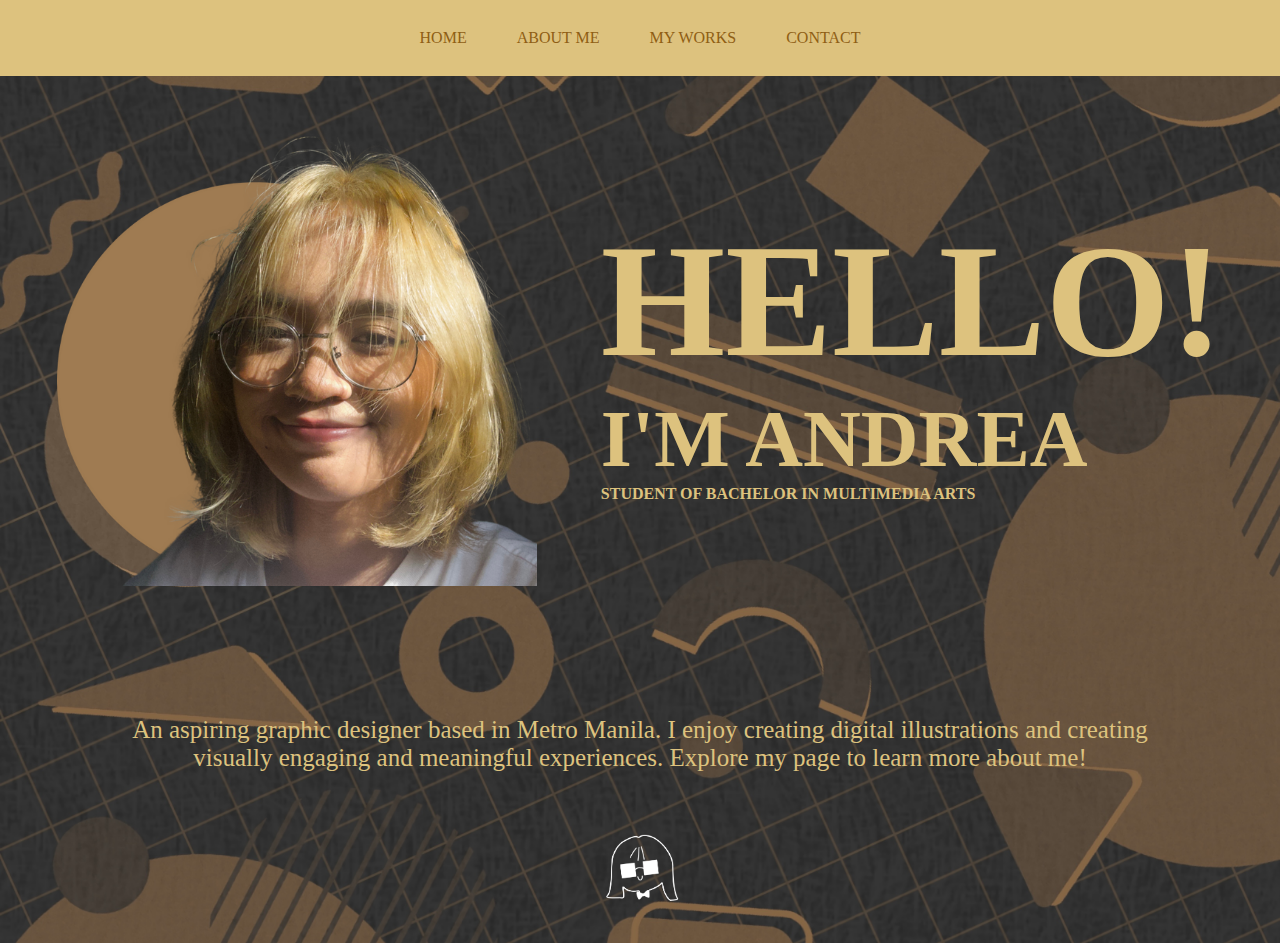
<file: index.html>
<!DOCTYPE html>
<html lang="en">
<head>
    <meta charset="UTF-8">
    <meta name="viewport" content="width=device-width, initial-scale=1.0">
    <title>HOMEPAGE</title>
    <link rel="stylesheet" href="./assets/css/style.css">

</head>
<body>
    <header class="header">
        <nav>
            <a class="btn active" href="./index.html">
                <p>HOME</p>
            </a>
            <a class="btn active" href="./pages/about-me/index.html">
                <p>ABOUT ME</p>
            </a>
            <a class="btn active" href="./pages/my-works/index.html">
                <p>MY WORKS</p>
            </a>
            <a class="btn active" href="./pages/contacts/index.html">
                <p>CONTACT</p>
            </a>
        </nav>
    </a>
</header>

<div class="container">
    <div class="image-container">
            <img src="./assets/img/my photo 1.png" alt="My Photo 1">
        </div>
        <div class="text-container">
            <h1>HELLO!</h1>
            <h2>I'M ANDREA</h2>
            <h3>STUDENT OF BACHELOR IN MULTIMEDIA ARTS</h3>
        </div>
    </div>
</header>

<p class="introduction">An aspiring graphic designer based in Metro Manila. I enjoy creating digital illustrations and creating visually engaging and meaningful experiences. Explore my page to learn more about me!</p>
<br>
                            <div class="logo-container">
                                <a href="./index.html">
                                <img class="logo" src="./assets/img/logo.png" alt="logo">
                                 </a>
                            </div>
</body>
</html>
</file>
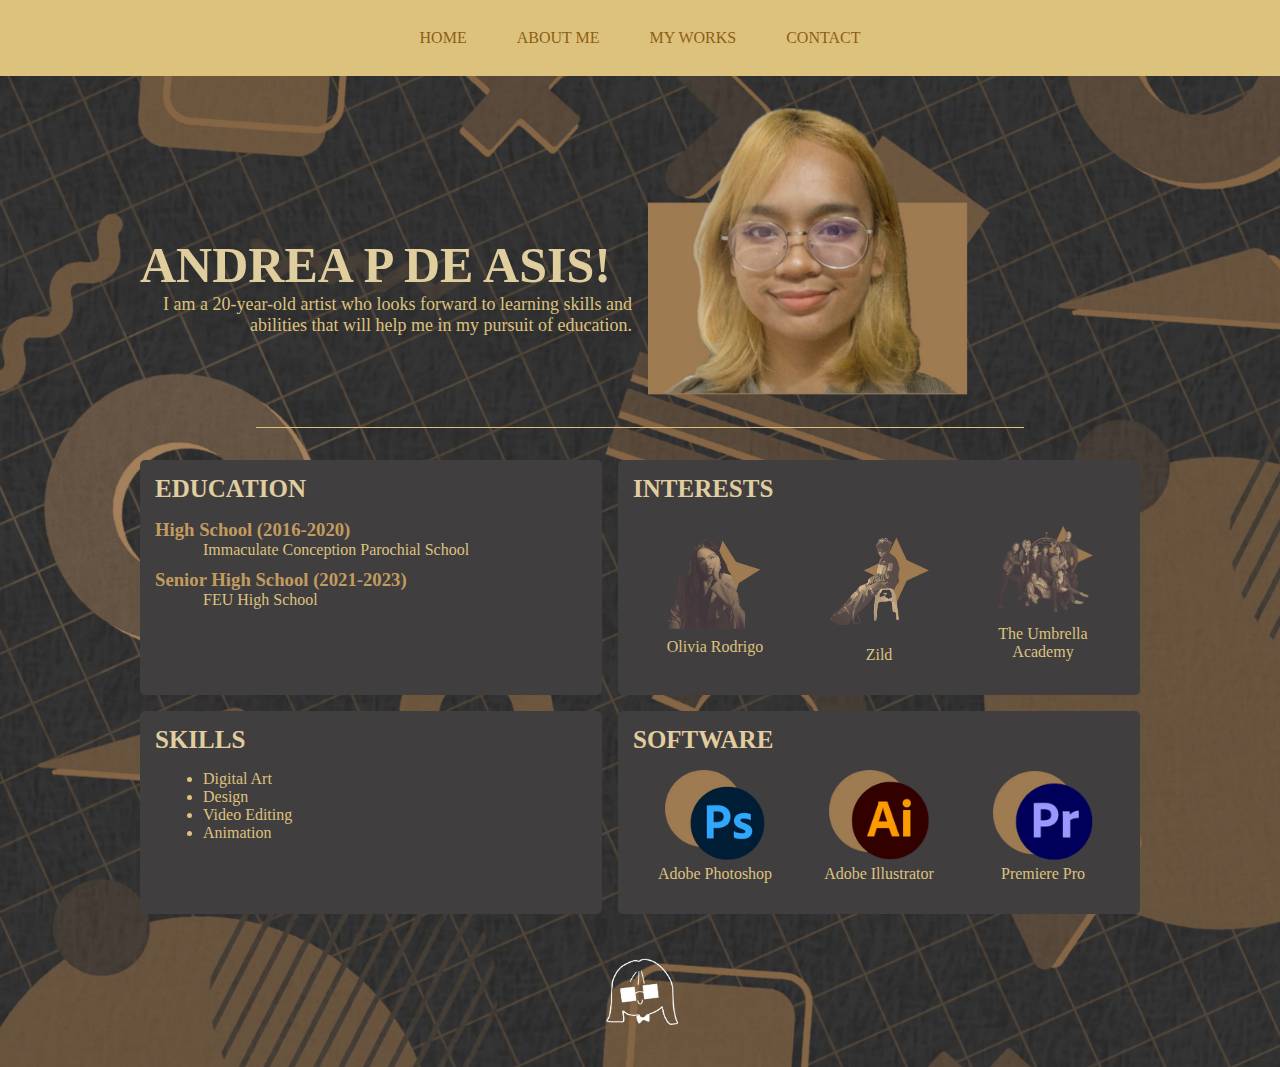
<file: pages/about-me/index.html>
<!DOCTYPE html>
<html lang="en">
<head>
    <meta charset="UTF-8">
    <meta name="viewport" content="width=device-width, initial-scale=1.0">
    <title>About Me</title>
    <link rel="stylesheet" href="./assets/css/style.css">
</head>
<body>
    <header class="header">
        <nav>
            <a class="btn active" href="../../index.html">
                <p>HOME</p>
            </a>
            <a class="btn active" href="../about-me/index.html">
                <p>ABOUT ME</p>
            </a>
            <a class="btn active" href="../my-works/index.html">
                <p>MY WORKS</p>
            </a>
            <a class="btn active" href="../contacts/index.html">
                <p>CONTACT</p>
            </a>
        </nav>
    </header>

    <div class="container">
        <div class="intro-section">
                <h1>ANDREA P DE ASIS!</h1>
                <p>I am a 20-year-old artist who looks forward to learning skills and<br>abilities that will help me in my pursuit of education.</p>
            </div>
            <div class="image-container">
                <img src="../about-me/assets/img/my photo 2.png" alt="My Photo">
        </div>
    </div>

<hr>

    <div class="container">
        <div class="my-education">
            <h2 class="school-title">EDUCATION</h2>
            <div class="education-details">
                <div class="education-name">
                    <h3>High School (2016-2020)</h3>
                    <p>Immaculate Conception Parochial School</p>
                </div>
                <div class="education-name">
                    <h3>Senior High School (2021-2023)</h3>
                    <p>FEU High School</p>
                </div>
            </div>
        </div>

        <div class="my-interests">
            <h2 class="interest-title">INTERESTS</h2>
            <div class="interest-details">
                <div class="interest-name">
                    <a href="https://open.spotify.com/artist/1McMsnEElThX1knmY4oliG?si=odTixm64SymMMCYSL7jcog">
                    <img src="../about-me/assets/img/livia.png" alt="Photo 1" /></a>
                    <p>Olivia Rodrigo</p>
                </div>
                <div class="interest-name">
                    <a href="https://open.spotify.com/artist/7BxbcnOfx5r4d53UQl2I1s?si=GjXOLr5fQp2lV3f3pZmaWA">
                    <img src="../about-me/assets/img/zild.png" alt="Photo 2" /></a>
                    <p>Zild</p>
                </div>
                <div class="interest-name">
                    <a href="https://www.netflix.com/ph-en/title/80186863">
                    <img src="../about-me/assets/img/ua.png" alt=""/></a>
                    <p>The Umbrella Academy</p>
                </div>
            </div>
        </div>

        <div class="my-skills">
            <h2 class="skill-title">SKILLS</h2>
            <div class="skills-details">
                <ul>
                    <li>Digital Art</li>
                    <li>Design</li>
                    <li>Video Editing</li>
                    <li>Animation</li>
                </ul>
            </div>
        </div>

        <div class="my-software">
            <h2 class="software-title">SOFTWARE</h2>
            <div class="software-details">
                <div class="software-name">
                    <img src="../about-me/assets/img/PS.png" alt="PS" />
                    <p>Adobe Photoshop</p>
                </div>
                <div class="software-name">
                    <img src="../about-me/assets/img/AI.png" alt="AI" />
                    <p>Adobe Illustrator</p>
                </div>
                <div class="software-name">
                    <img src="../about-me/assets/img/PR.png" alt="Pr" />
                    <p>Premiere Pro</p>
                </div>
            </div>
        </div>
    </div>

    <div class="logo-container">
        <a href="../../index.html">
        <img class="logo" src="../../assets/img/logo.png" alt="logo">
        </a>
    </div>
</body>
</html>
</file>
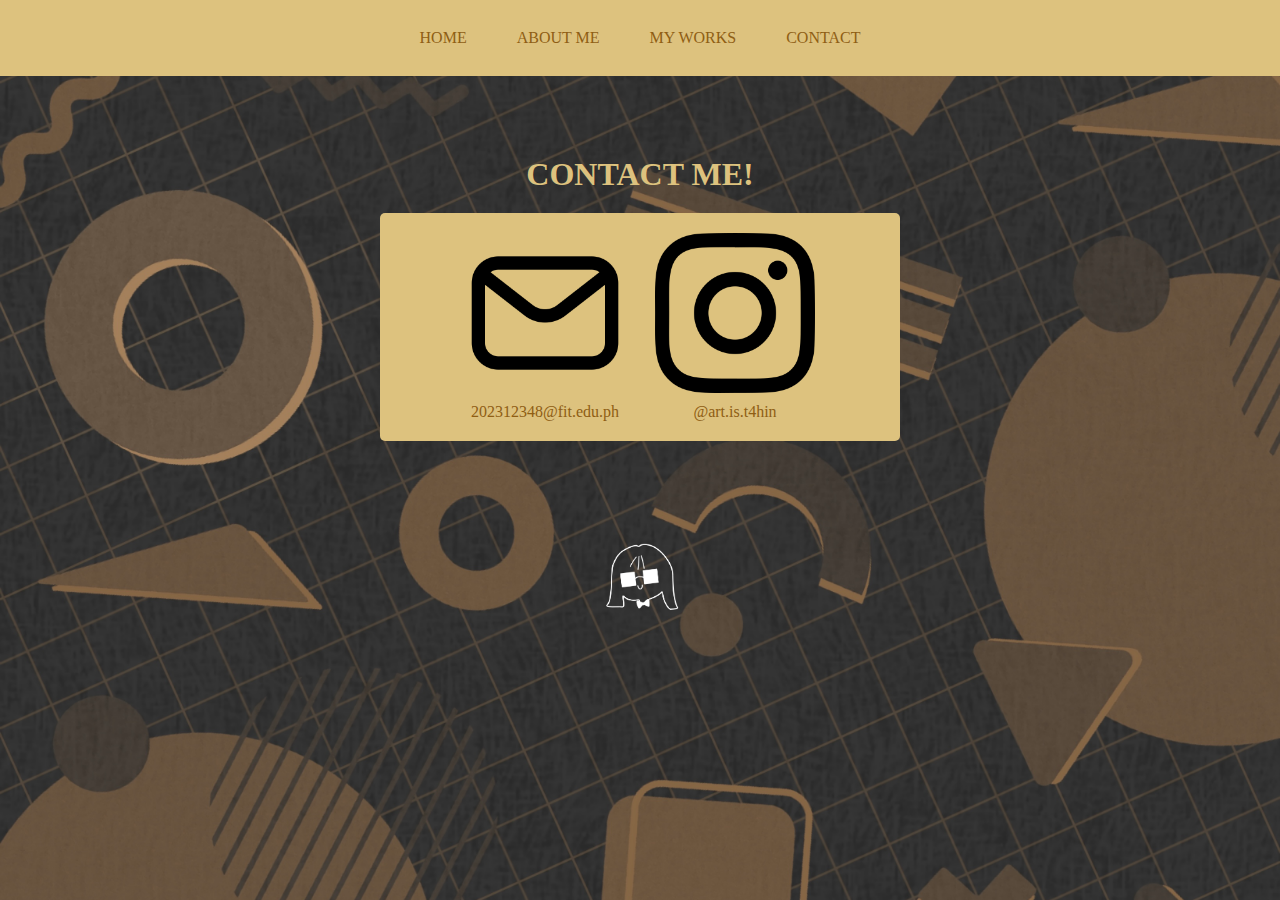
<file: pages/contacts/index.html>
<!DOCTYPE html>
<html lang="en">
<head>
    <meta charset="UTF-8">
    <meta name="viewport" content="width=device-width, initial-scale=1.0">
    <title>Contacts</title>
    <link rel="stylesheet" href="./assets/css/style.css">
</head>
<body>
    <header class="header">
        <nav>
            <a class="btn active" href="../../index.html">
                <p>HOME</p>
            </a>
            <a class="btn active" href="../about-me/index.html">
                <p>ABOUT ME</p>
            </a>
            <a class="btn active" href="../my-works/index.html">
                <p>MY WORKS</p>
            </a>
            <a class="btn active" href="../contacts/index.html">
                <p>CONTACT</p>
            </a>
            </a>
        </nav>
    </header>

    <div class="container">
        <h1>CONTACT ME!</h1>
    </div>
    
    <div class="contact-info">
        <div class="contact-details">
            <div class="contact-item">
                <img src="../contacts/assets/img/mail.png" alt="Mail Icon" />
                <a href="mailto:202312348@fit.edu.ph?subject=Your Subject Here&body=Your message here">202312348@fit.edu.ph</a>

            </div>
            <div class="contact-item">
                <img src="./assets/img/instagram.png" alt="Instagram Icon" /> 
                <a href="https://www.instagram.com/art.is.t4hin?igsh=MXMwcnhwN3BkZmtlNQ%3D%3D&utm_source=qr">
                <p>@art.is.t4hin</p></a>
            </div>
        </div>
    </div>

    <div class="logo-container">
        <a href="../../index.html">
        <img class="logo" src="../../assets/img/logo.png" alt="logo">
         </a>
    </div>

</body>
</html>
</file>
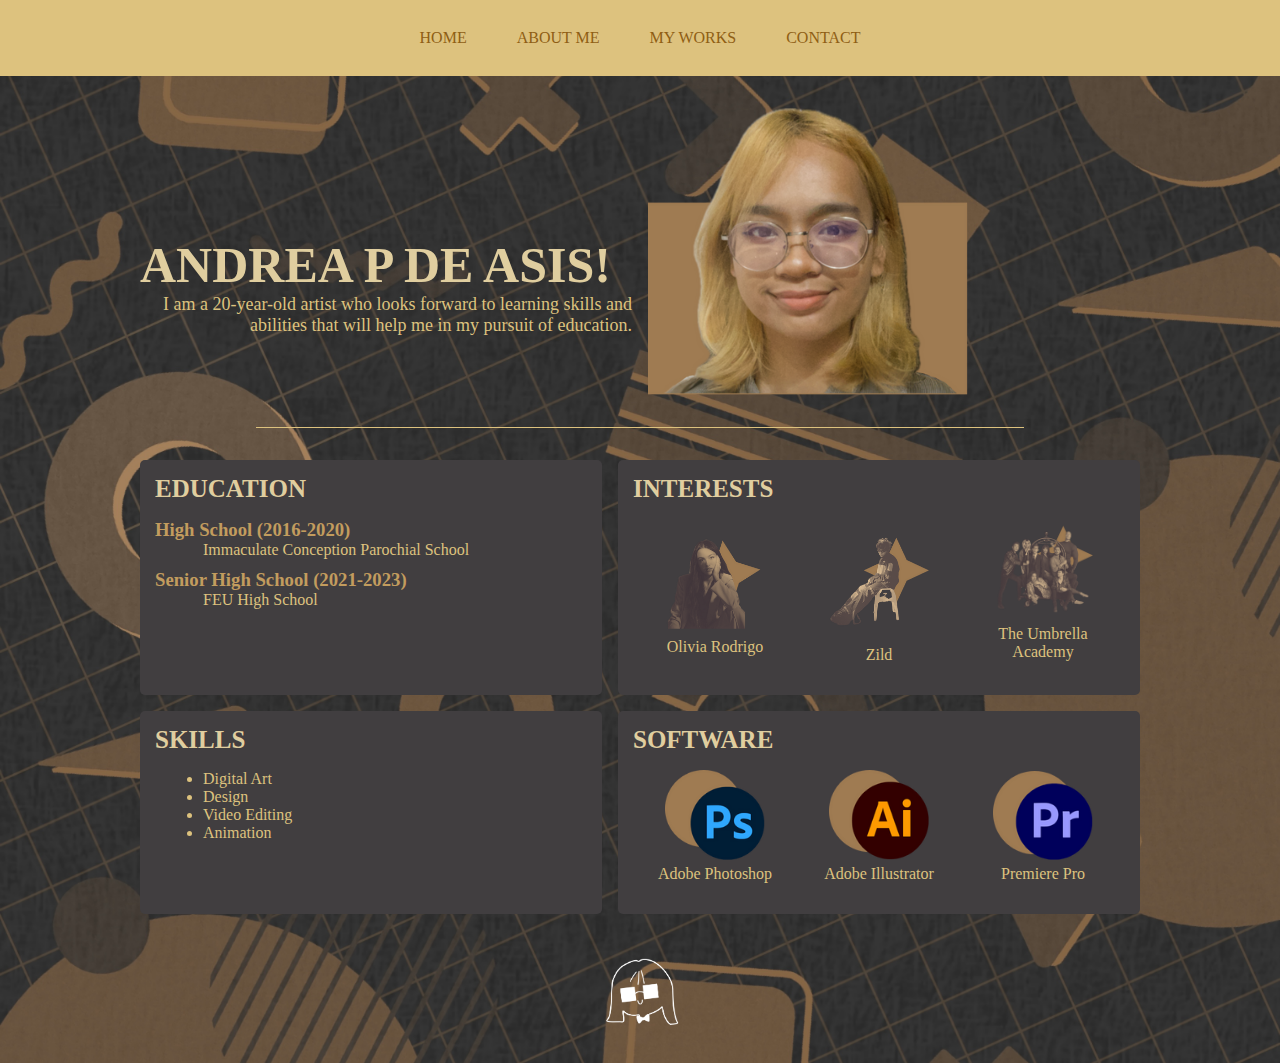
<file: pages/page1/index.html>
<!DOCTYPE html>
<html lang="en">
<head>
    <meta charset="UTF-8">
    <meta name="viewport" content="width=device-width, initial-scale=1.0">
    <title>Document</title>
    <link rel="stylesheet" href="./assets/css/style.css">
</head>
<body>
    <header class="header">
        <nav>
            <a class="btn active" href="./index.html">
                <p>HOME</p>
            </a>
            <a class="btn active" href="../page1/index.html">
                <p>ABOUT ME</p>
            </a>
            <a class="btn active" href="../page2/index.html">
                <p>MY WORKS</p>
            </a>
            <a class="btn active" href="../page3/index.html">
                <p>CONTACT</p>
            </a>
            </a>
        </nav>
    </header>

    <div class="container">
        <div class="intro-section">
                <h1>ANDREA P DE ASIS!</h1>
                <p>I am a 20-year-old artist who looks forward to learning skills and<br>abilities that will help me in my pursuit of education.</p>
            </div>
            <div class="image-container">
                <img src="../page1/assets/img/my photo 2.png" alt="My Photo">
        </div>
    </div>

<hr>

    <div class="container">
        <div class="my-education">
            <h2 class="school-title">EDUCATION</h2>
            <div class="education-details">
                <div class="education-name">
                    <h3>High School (2016-2020)</h3>
                    <p>Immaculate Conception Parochial School</p>
                </div>
                <div class="education-name">
                    <h3>Senior High School (2021-2023)</h3>
                    <p>FEU High School</p>
                </div>
            </div>
        </div>

        <div class="my-interests">
            <h2 class="interest-title">INTERESTS</h2>
            <div class="interest-details">
                <div class="interest-name">
                    <a href="https://open.spotify.com/artist/1McMsnEElThX1knmY4oliG?si=odTixm64SymMMCYSL7jcog">
                    <img src="../page1/assets/img/livia.png" alt="Photo 1" /></a>
                    <p>Olivia Rodrigo</p>
                </div>
                <div class="interest-name">
                    <a href="https://open.spotify.com/artist/7BxbcnOfx5r4d53UQl2I1s?si=GjXOLr5fQp2lV3f3pZmaWA">
                    <img src="../page1/assets/img/zild.png" alt="Photo 2" /></a>
                    <p>Zild</p>
                </div>
                <div class="interest-name">
                    <a href="https://www.netflix.com/ph-en/title/80186863">
                    <img src="../page1/assets/img/ua.png" alt=""/></a>
                    <p>The Umbrella Academy</p>
                </div>
            </div>
        </div>

        <div class="my-skills">
            <h2 class="skill-title">SKILLS</h2>
            <div class="skills-details">
                <ul>
                    <li>Digital Art</li>
                    <li>Design</li>
                    <li>Video Editing</li>
                    <li>Animation</li>
                </ul>
            </div>
        </div>

        <div class="my-software">
            <h2 class="software-title">SOFTWARE</h2>
            <div class="software-details">
                <div class="software-name">
                    <img src="../page1/assets/img/PS.png" alt="PS" />
                    <p>Adobe Photoshop</p>
                </div>
                <div class="software-name">
                    <img src="../page1/assets/img/AI.png" alt="AI" />
                    <p>Adobe Illustrator</p>
                </div>
                <div class="software-name">
                    <img src="../page1/assets/img/PR.png" alt="Pr" />
                    <p>Premiere Pro</p>
                </div>
            </div>
        </div>
    </div>

    <div class="logo-container">
        <img class="logo" src="./assets/img/logo.png" alt="logo">
    </div>
</body>
</html>
</file>
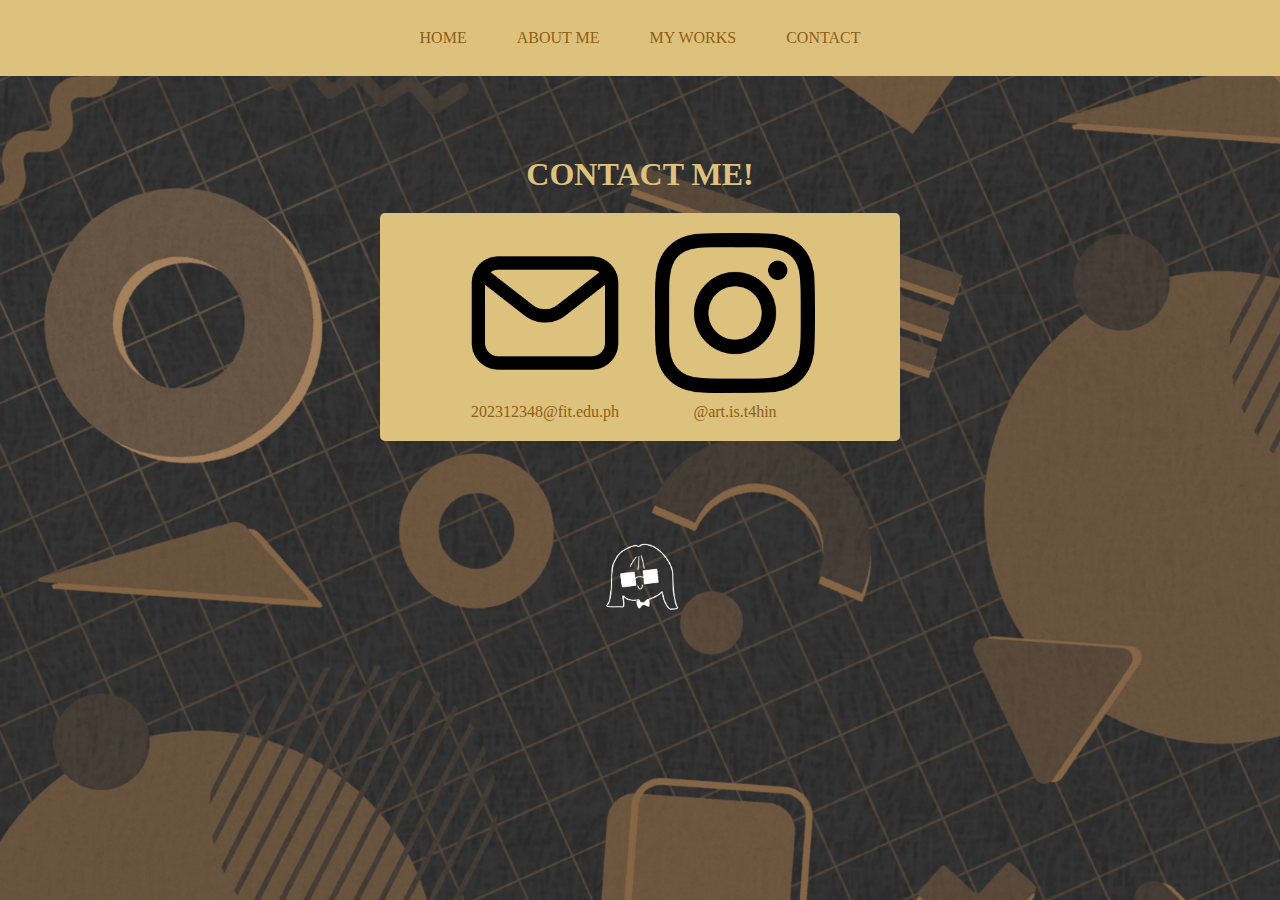
<file: pages/page3/index.html>
<!DOCTYPE html>
<html lang="en">
<head>
    <meta charset="UTF-8">
    <meta name="viewport" content="width=device-width, initial-scale=1.0">
    <title>Document</title>
    <link rel="stylesheet" href="./assets/css/style.css">
</head>
<body>
    <header class="header">
        <nav>
            <a class="btn active" href="/index.html">
                <p>HOME</p>
            </a>
            <a class="btn active" href="/pages/page1/index.html">
                <p>ABOUT ME</p>
            </a>
            <a class="btn active" href="/pages/page2/index.html">
                <p>MY WORKS</p>
            </a>
            <a class="btn active" href="/pages/page3/index.html">
                <p>CONTACT</p>
            </a>
            </a>
        </nav>
    </header>

    <div class="container">
        <h1>CONTACT ME!</h1>
    </div>
    
    <div class="contact-info">
        <div class="contact-details">
            <div class="contact-item">
                <a href=""></a><img src="/pages/page3/assets/img/mail.png" alt="Mail Icon" />
                <a href="mailto:202312348@fit.edu.ph?subject=Your Subject Here&body=Your message here">202312348@fit.edu.ph</a>

            </div>
            <div class="contact-item">
                <img src="/pages/page3/assets/img/instagram.png" alt="Instagram Icon" /> 
                <a href="https://www.instagram.com/art.is.t4hin?igsh=MXMwcnhwN3BkZmtlNQ%3D%3D&utm_source=qr">
                <p>@art.is.t4hin</p></a>
            </div>
        </div>
    </div>

    <div class="logo-container">
        <img class="logo" src="/assets/img/logo.png" alt="logo">
    </div>

</body>
</html>
</file>
<file: assets/css/style.css>
/* HOME*/
*{
    margin: 0;
    padding: 0;
}

body {
    background-image: url('../img/BACKGROUND.jpg');
    background-size: cover;
    background-position: center;
    background-repeat: no-repeat;
}

.header {
    display: flex;
    justify-content: center;
    align-items: center;
    background-color: rgb(221, 194, 126);
    padding: 1rem;
}

nav {
    display: flex;
    justify-content: center;
    gap: 0.5rem;
}

.btn {
    padding: 0.5rem 1rem;
    margin: 5px;
    background-color: transparent;
    text-decoration: none;
    & p {
        color: rgb(143, 94, 20);
    }
}

.btn:hover p,
.btn:hover span
.btn:hover {
    color: rgb(54, 35, 7);
}

.container {
    display:flex;
    justify-content: center;
    align-items: center;
    height: 80vh;
    gap: 1rem;
    margin-top: -5rem;
}

.image-container img{
    width: 30rem;
    object-fit: cover;
}

.image-container {
    display: flex;
    align-items: center;
}

.text-container {
    display:flex;
    flex-direction: column;
    justify-content: flex-start;
    margin-left: 3rem;
}

.text-container h1{
    font-size: 10rem;
    text-decoration: wavy;
    margin: 0.5 rem 0;
    color:rgb(221, 194, 126);
    gap:3rem;
}

.text-container h2{
    font-size: 5rem;
    margin: 0.5 rem 0;
    color:rgb(221, 194, 126);
}

.text-container h3{
    font-size: 1rem;
    margin: 0.5 rem 0;
    color:rgb(221, 194, 126);
}

.introduction {
    text-align: center;
    font-size: 25px;
    color: rgb(221, 194, 126);
    width: 85%;
    margin: auto;
}

.logo-container {
    display: flex;
    justify-content: center;
    margin-top: 10px;
}
.logo {
    width: 5rem;

    margin: 2rem;
}
</file>
<file: pages/about-me/assets/css/style.css>
*{
    margin: 0;
    padding: 0;
}


.header {
    display: flex;
    justify-content: center;
    align-items: center;
    background-color: rgb(221, 194, 126);
    padding: 1rem;
}

body {
    background-image: url('../../../../assets/img/BACKGROUND.jpg');
    background-size: cover;
    background-position: center;
    background-repeat: no-repeat;
}

nav {
    display: flex;
    justify-content: center;
    gap: 0.5rem;
}

.btn {
    padding: 0.5rem 1rem;
    margin: 5px;
    background-color: transparent;
    text-decoration: none;
}

.btn p {
    color: rgb(143, 94, 20);
}

.btn:hover p,
.btn:hover span
.btn:hover {
    color: rgb(54, 35, 7);
}



.container {
    display: grid;
    grid-template-columns: 1fr 1fr;
    gap: 1rem;
    max-width: 1000px;
    margin:auto
}

.intro-section {
    text-align: center;
    margin: 2rem 0;
}

.intro-section h1 {
    display: flex;
    font-size: 50px;
    text-align: right;
    margin-top: 8rem;
    color: rgb(224, 206, 159);
}

.intro-section p{
    font-size: 18px;
    text-align: right;
    color: rgb(221, 194, 126);
}
.image-container img{
    width: 20rem;
    object-fit: cover;
    margin-top: 2rem;
}

.image-container {
    display: flex;
    align-items: center;
}

.text-container {
    text-align: right;
    margin: 1rem;
}

/*second part*/

hr {
    clear: both;
    border: none;
    height: 1px;
    background-color: rgb(221, 194, 126);
    width: 60%; 
    margin: 2rem auto;
}
.my-education,
.my-interests,
.my-skills,
.my-software {
    background-color: rgb(65, 62, 64);
    padding: 15px;
    border-radius: 5px;
}

.school-title,
.interest-title,
.skill-title,
.software-title {
    font-size: 25px;
    font-weight: bold;
    color: rgb(224, 206, 159);
    margin-bottom: 1rem;
}

.education-details {
    display: flex;
    flex-direction: column;
}

.education-name {
    margin-bottom: 10px;
}


.my-education p,
.my-interests p,
.my-skills li,
.my-software p {
    color: rgb(221, 194, 126);
}

.my-education h3 {
    color: rgb(194, 156, 94);
}

.my-education p {
    margin-left: 3rem;
}

.my-skills li {
    margin-left: 3rem;
}

.interest-details,
.software-details {
    display: flex;
    justify-content: space-around;
    align-items: center;
}

.interest-name,
.software-name {
    display: flex;
    flex-direction: column;
    align-items: center;
    text-align: center;
    margin: 1rem;
}

.interest-name img,
.software-name img {
    width: 100px;
    margin: 1rem;
    margin-top: -1rem;
    margin-bottom: 5px;
}

/*LOGO*/

.logo-container {
    display: flex;
    justify-content: center;
    margin-top: 10px;
}
.logo {
    width: 5rem;
    margin: 2rem;
}
</file>
<file: pages/contacts/assets/css/style.css>
* {
    margin: 0;
    padding: 0;
}

.header {
    display: flex;
    justify-content: center;
    align-items: center;
    background-color: rgb(221, 194, 126);
    padding: 1rem;
}

body {
    background-image: url('../../../../assets/img/BACKGROUND.jpg');
    background-size: cover;
    background-position: center;
    background-repeat: no-repeat;
}

nav {
    display: flex;
    justify-content: center;
    gap: 0.5rem;
}

.btn {
    padding: 0.5rem 1rem;
    margin: 5px;
    background-color: transparent;
    text-decoration: none;
}

.btn p {
    color: rgb(143, 94, 20);
}

.btn:hover p,
.btn:hover span,
.btn:hover {
    color: rgb(54, 35, 7);
}

h1 {
    color: rgb(221, 194, 126);
}

.container {
    text-align: center;
    margin-top: 5rem;
}

.contact-info {
    background-color: rgb(221, 194, 126);
    padding: 20px;
    width: 30rem;
    margin: 20px auto;
    border-radius: 5px;
}

.contact-details {
    display: flex;
    justify-content: center;
    gap: 30px;
}

.contact-item {
    display: flex;
    flex-direction: column;
    align-items: center;
    text-align: center;
}

.contact-item img {
    width: 10rem;
    height: auto;
    margin-bottom: 10px;
}

.contact-item a {
    margin: 0;
    text-decoration: none;
    color: rgb(143, 94, 20);
}
.logo-container {
    display: flex;
    justify-content: center;
    margin-top: 10px;
}

.logo {
    width: 5rem;
    margin: 5rem;
}
</file>
<file: pages/page1/assets/css/style.css>
*{
    margin: 0;
    padding: 0;
}


.header {
    display: flex;
    justify-content: center;
    align-items: center;
    background-color: rgb(221, 194, 126);
    padding: 1rem;
}

body {
    background-image: url('../img/BACKGROUND.jpg');
    background-size: cover;
    background-position: center;
    background-repeat: no-repeat;
}

nav {
    display: flex;
    justify-content: center;
    gap: 0.5rem;
}

.btn {
    padding: 0.5rem 1rem;
    margin: 5px;
    background-color: transparent;
    text-decoration: none;
}

.btn p {
    color: rgb(143, 94, 20);
}

.btn:hover p,
.btn:hover span
.btn:hover {
    color: rgb(54, 35, 7);
}



.container {
    display: grid;
    grid-template-columns: 1fr 1fr;
    gap: 1rem;
    max-width: 1000px;
    margin:auto
}

.intro-section {
    text-align: center;
    margin: 2rem 0;
}

.intro-section h1 {
    display: flex;
    font-size: 50px;
    text-align: right;
    margin-top: 8rem;
    color: rgb(224, 206, 159);
}

.intro-section p{
    font-size: 18px;
    text-align: right;
    color: rgb(221, 194, 126);
}
.image-container img{
    width: 20rem;
    object-fit: cover;
    margin-top: 2rem;
}

.image-container {
    display: flex;
    align-items: center;
}

.text-container {
    text-align: right;
    margin: 1rem;
}

/*second part*/

hr {
    clear: both;
    border: none;
    height: 1px;
    background-color: rgb(221, 194, 126);
    width: 60%; 
    margin: 2rem auto;
}
.my-education,
.my-interests,
.my-skills,
.my-software {
    background-color: rgb(65, 62, 64);
    padding: 15px;
    border-radius: 5px;
}

.school-title,
.interest-title,
.skill-title,
.software-title {
    font-size: 25px;
    font-weight: bold;
    color: rgb(224, 206, 159);
    margin-bottom: 1rem;
}

.education-details {
    display: flex;
    flex-direction: column;
}

.education-name {
    margin-bottom: 10px;
}


.my-education p,
.my-interests p,
.my-skills li,
.my-software p {
    color: rgb(221, 194, 126);
}

.my-education h3 {
    color: rgb(194, 156, 94);
}

.my-education p {
    margin-left: 3rem;
}

.my-skills li {
    margin-left: 3rem;
}

.interest-details,
.software-details {
    display: flex;
    justify-content: space-around;
    align-items: center;
}

.interest-name,
.software-name {
    display: flex;
    flex-direction: column;
    align-items: center;
    text-align: center;
    margin: 1rem;
}

.interest-name img,
.software-name img {
    width: 100px;
    margin: 1rem;
    margin-top: -1rem;
    margin-bottom: 5px;
}

/*LOGO*/

.logo-container {
    display: flex;
    justify-content: center;
    margin-top: 10px;
}
.logo {
    width: 5rem;
    margin: 2rem;
}
</file>
<file: pages/page3/assets/css/style.css>
* {
    margin: 0;
    padding: 0;
}

.header {
    display: flex;
    justify-content: center;
    align-items: center;
    background-color: rgb(221, 194, 126);
    padding: 1rem;
}

body {
    background-image: url('/assets/img/BACKGROUND.jpg');
    background-size: cover;
    background-position: center;
    background-repeat: no-repeat;
}

nav {
    display: flex;
    justify-content: center;
    gap: 0.5rem;
}

.btn {
    padding: 0.5rem 1rem;
    margin: 5px;
    background-color: transparent;
    text-decoration: none;
}

.btn p {
    color: rgb(143, 94, 20);
}

.btn:hover p,
.btn:hover span,
.btn:hover {
    color: rgb(54, 35, 7);
}

h1 {
    color: rgb(221, 194, 126);
}

.container {
    text-align: center;
    margin-top: 5rem;
}

.contact-info {
    background-color: rgb(221, 194, 126);
    padding: 20px;
    width: 30rem;
    margin: 20px auto;
    border-radius: 5px;
}

.contact-details {
    display: flex;
    justify-content: center;
    gap: 30px;
}

.contact-item {
    display: flex;
    flex-direction: column;
    align-items: center;
    text-align: center;
}

.contact-item img {
    width: 10rem;
    height: auto;
    margin-bottom: 10px;
}

.contact-item a {
    margin: 0;
    text-decoration: none;
    color: rgb(143, 94, 20);
}
.logo-container {
    display: flex;
    justify-content: center;
    margin-top: 10px;
}

.logo {
    width: 5rem;
    margin: 5rem;
}
</file>
